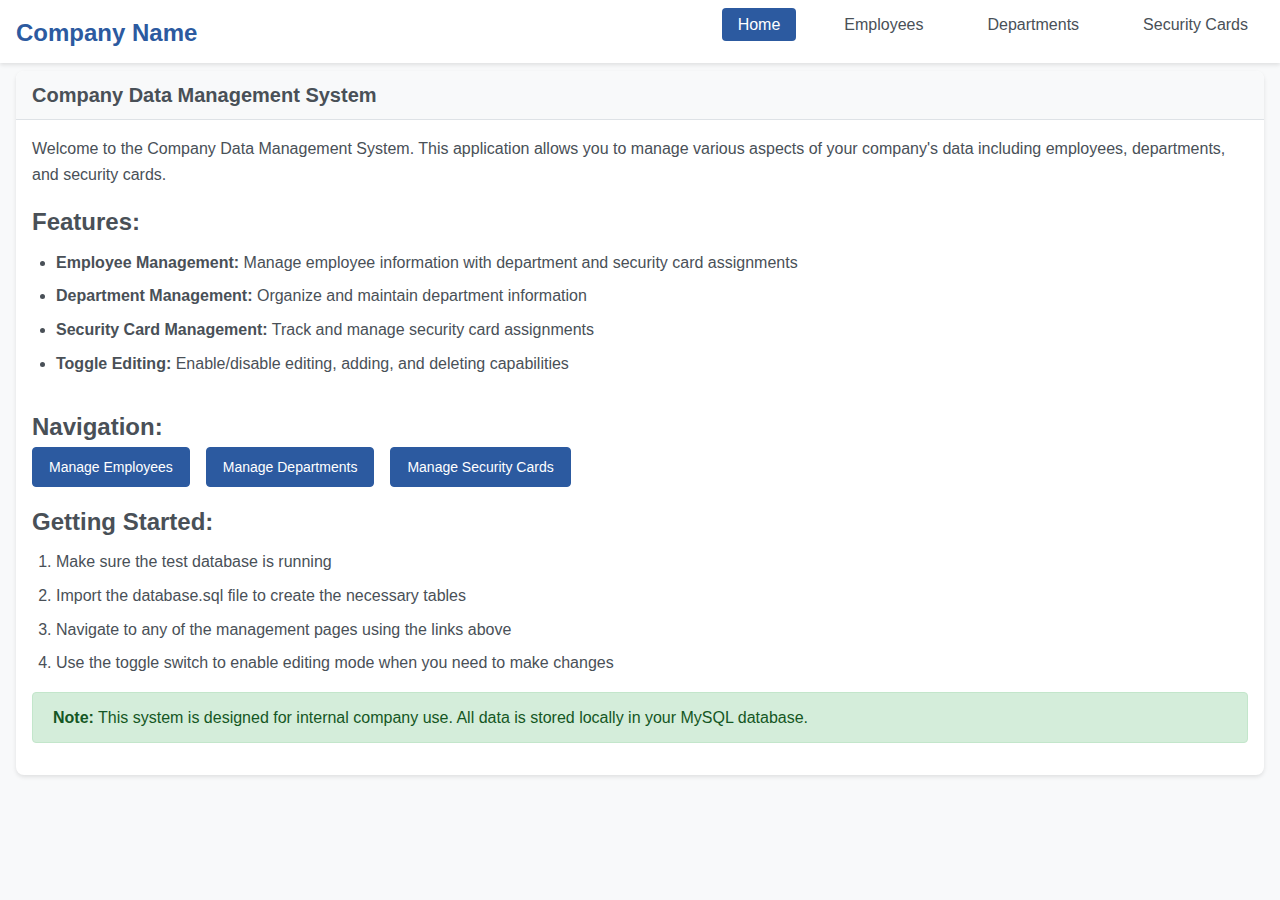
<file: index.html>
<!DOCTYPE html>
<html lang="en">
  <head>
    <meta charset="UTF-8" />
    <meta name="viewport" content="width=device-width, initial-scale=1.0" />
    <title>Company Data Management System</title>
    <link rel="stylesheet" href="assets/css/style.css" />
  </head>
  <body>
    <header class="header">
      <div class="header-content">
        <div class="logo">Company Name</div>
        <nav>
          <ul class="nav-links">
            <li><a href="index.html" class="active">Home</a></li>
            <li><a href="employees.html">Employees</a></li>
            <li><a href="departments.html">Departments</a></li>
            <li><a href="security-cards.html">Security Cards</a></li>
          </ul>
        </nav>
      </div>
    </header>

    <div class="container">
      <div class="card">
        <div class="card-header">
          <h1 class="card-title">Company Data Management System</h1>
        </div>
        <div class="card-body">
          <p>
            Welcome to the Company Data Management System. This application
            allows you to manage various aspects of your company's data
            including employees, departments, and security cards.
          </p>

          <h2>Features:</h2>
          <ul>
            <li>
              <strong>Employee Management:</strong> Manage employee information
              with department and security card assignments
            </li>
            <li>
              <strong>Department Management:</strong> Organize and maintain
              department information
            </li>
            <li>
              <strong>Security Card Management:</strong> Track and manage
              security card assignments
            </li>
            <li>
              <strong>Toggle Editing:</strong> Enable/disable editing, adding,
              and deleting capabilities
            </li>
          </ul>

          <h2>Navigation:</h2>
          <div class="btn-group">
            <a href="employees.html" class="btn btn-primary"
              >Manage Employees</a
            >
            <a href="departments.html" class="btn btn-primary"
              >Manage Departments</a
            >
            <a href="security-cards.html" class="btn btn-primary"
              >Manage Security Cards</a
            >
          </div>

          <h2>Getting Started:</h2>
          <ol>
            <li>Make sure the test database is running</li>
            <li>Import the database.sql file to create the necessary tables</li>
            <li>
              Navigate to any of the management pages using the links above
            </li>
            <li>
              Use the toggle switch to enable editing mode when you need to make
              changes
            </li>
          </ol>

          <div class="alert alert-success">
            <strong>Note:</strong> This system is designed for internal company
            use. All data is stored locally in your MySQL database.
          </div>
        </div>
      </div>
    </div>

    <script src="https://code.jquery.com/jquery-3.7.1.min.js"></script>
  </body>
</html>
</file>
<file: assets/css/style.css>
/* Company Data Management System - Styles */
:root {
  --primary-color: #2c5aa0;
  --secondary-color: #4a90e2;
  --accent-color: #5ba3f5;
  --success-color: #28a745;
  --danger-color: #dc3545;
  --warning-color: #ffc107;
  --light-gray: #f8f9fa;
  --medium-gray: #6c757d;
  --dark-gray: #495057;
  --border-color: #dee2e6;
  --white: #ffffff;
}

* {
  margin: 0;
  padding: 0;
  box-sizing: border-box;
}

body {
  font-family: "Segoe UI", Tahoma, Geneva, Verdana, sans-serif;
  line-height: 1.6;
  color: var(--dark-gray);
  background-color: var(--light-gray);
}

/* Header */
.header {
  background-color: var(--white);
  box-shadow: 0 2px 4px rgba(0, 0, 0, 0.1);
  padding: 0.25rem 0 0.1rem 0;
  margin-bottom: 0.5rem;
}

.header-content {
  width: 100%;
  margin: 0 auto;
  display: flex;
  justify-content: space-between;
  align-items: center;
  padding: 0 1rem;
}

.logo {
  font-size: 1.5rem;
  font-weight: bold;
  color: var(--primary-color);
}

.nav-links {
  display: flex;
  list-style: none;
  gap: 2rem;
}

.nav-links a {
  color: var(--dark-gray);
  text-decoration: none;
  padding: 0.5rem 1rem;
  border-radius: 4px;
  transition: all 0.3s ease;
}

.nav-links a:hover,
.nav-links a.active {
  background-color: var(--primary-color);
  color: var(--white);
}

/* Main Container */
.container {
  width: 100%;
  margin: 0 auto;
  padding: 0 1rem;
}

/* Cards */
.card {
  background-color: var(--white);
  border-radius: 8px;
  box-shadow: 0 2px 4px rgba(0, 0, 0, 0.1);
  overflow: hidden;
  margin-bottom: 0.5rem;
}

.card-header {
  background-color: var(--light-gray);
  padding: 0.5rem 1rem 0.5rem 1rem;
  border-bottom: 1px solid var(--border-color);
  display: flex;
  justify-content: space-between;
  align-items: center;
}

.card-title {
  font-size: 1.25rem;
  font-weight: 600;
  color: var(--dark-gray);
}

.card-body {
  padding: 1rem;
}

.card-body h2 {
  padding-top: 1rem;
}

/* Buttons */
.modal-footer {
  display: flex;
  gap: 0.5rem;
  justify-content: flex-end;
}

/* Button hover effects */
.btn:hover {
  transform: translateY(-1px);
  transition: transform 0.15s ease-in-out;
}

.btn {
  display: inline-block;
  padding: 0.5rem 1rem;
  font-size: 0.875rem;
  font-weight: 500;
  text-align: center;
  text-decoration: none;
  border: 1px solid transparent;
  border-radius: 4px;
  cursor: pointer;
  transition: all 0.3s ease;
  margin-right: 0.5rem;
}

.btn-primary {
  background-color: var(--primary-color);
  color: var(--white);
  border-color: var(--primary-color);
}

.btn-primary:hover {
  background-color: var(--secondary-color);
  border-color: var(--secondary-color);
}

.btn-success {
  background-color: var(--success-color);
  color: var(--white);
  border-color: var(--success-color);
}

.btn-success:hover {
  background-color: #218838;
  border-color: #1e7e34;
}

.btn-danger {
  background-color: var(--danger-color);
  color: var(--white);
  border-color: var(--danger-color);
}

.btn-danger:hover {
  background-color: #c82333;
  border-color: #bd2130;
}

.btn-warning {
  background-color: var(--warning-color);
  color: var(--dark-gray);
  border-color: var(--warning-color);
}

.btn-warning:hover {
  background-color: #e0a800;
  border-color: #d39e00;
}

.btn-secondary {
  background-color: #6c757d;
  color: var(--white);
  border-color: #6c757d;
  text-shadow: 0 1px 0 rgba(0, 0, 0, 0.2);
  transition: all 0.15s ease-in-out;
}

.btn-secondary:hover {
  background-color: #5a6268;
  border-color: #545b62;
  color: var(--white);
  transform: translateY(-1px);
  box-shadow: 0 4px 6px rgba(0, 0, 0, 0.1);
}

.btn-secondary:focus,
.btn-secondary.focus {
  box-shadow: 0 0 0 0.2rem rgba(130, 138, 145, 0.5);
}

.btn-secondary:not(:disabled):not(.disabled):active {
  background-color: #545b62;
  border-color: #4e555b;
  transform: translateY(0);
  box-shadow: 0 2px 4px rgba(0, 0, 0, 0.1);
}

/* Ensure button text is visible in all states */
.btn-secondary:not(:disabled):not(.disabled) {
  color: var(--white);
}

.btn-sm {
  padding: 0.25rem 0.5rem;
  font-size: 0.75rem;
}

.btn-group {
  display: flex;
  gap: 0.5rem;
  margin-bottom: 0rem;
}

/* DataTables Styling */
.dataTables_wrapper {
  margin-top: 1rem;
  width: 100%;
}

.dataTables_filter {
  margin-bottom: 1rem;
}

.dataTables_filter input {
  border: 1px solid var(--border-color);
  border-radius: 4px;
  padding: 0.375rem 0.75rem;
  margin-left: 0.5rem;
}

.dataTables_length select {
  border: 1px solid var(--border-color);
  border-radius: 4px;
  padding: 0.375rem 0.75rem;
  margin: 0 0.5rem;
}

.dataTables_info {
  color: var(--medium-gray);
}

.dataTables_paginate .paginate_button {
  padding: 0.375rem 0.75rem;
  margin: 0 0.25rem;
  border: 1px solid var(--border-color);
  border-radius: 4px;
  background-color: var(--white);
  color: var(--primary-color);
  cursor: pointer;
  text-decoration: none;
}

.dataTables_paginate .paginate_button:hover {
  background-color: var(--light-gray);
}

.dataTables_paginate .paginate_button.current {
  background-color: var(--primary-color);
  color: var(--white);
  border-color: var(--primary-color);
}

.dataTables_paginate {
  margin-bottom: 0.25rem;
}

/* Table Responsive Container */
.table-responsive {
  width: 100%;
  overflow-x: auto;
}

.table-responsive::-webkit-scrollbar {
  height: 8px;
}

.table-responsive::-webkit-scrollbar-track {
  background: var(--light-gray);
}

.table-responsive::-webkit-scrollbar-thumb {
  background: var(--medium-gray);
  border-radius: 4px;
}

.table-responsive::-webkit-scrollbar-thumb:hover {
  background: var(--dark-gray);
}

/* Table Styling */
.table {
  width: 100% !important;
  min-width: 960px;
}

.table th,
.table td {
  padding: 0.75rem;
  text-align: left;
  border-top: 1px solid var(--border-color);
  border-bottom: 1px solid var(--border-color);
  overflow: hidden;
  text-overflow: ellipsis;
  word-wrap: break-word; /* Allow word wrapping for long content */
}

.table th {
  background-color: var(--light-gray);
  font-weight: 600;
  color: var(--dark-gray);
  position: sticky;
  top: 0;
  z-index: 10;
}

.table tbody tr:nth-child(even) {
  background-color: #f8f9fa;
}

.table tbody tr:hover {
  background-color: #e9ecef;
}

/* Specific column widths for better display */
.table th:first-child,
.table td:first-child {
  width: 5%; /* ID column */
  min-width: 60px;
}

.table .actions-column {
  width: 10%; /* Actions column */
  min-width: 120px;
  text-align: center;
}

.table .actions-column .btn {
  margin: 0 2px;
  padding: 0.25rem 0.5rem;
  font-size: 0.75rem;
}

/* Modal Styling */
.modal {
  display: none;
  position: fixed;
  z-index: 1000;
  left: 0;
  top: 0;
  width: 100%;
  height: 100%;
  background-color: rgba(0, 0, 0, 0.5);
}

.modal-content {
  background-color: var(--white);
  margin: 2% auto;
  padding: 0;
  border-radius: 8px;
  width: 90%;
  max-width: 600px;
  max-height: 90vh;
  overflow-y: auto;
  box-shadow: 0 4px 6px rgba(0, 0, 0, 0.1);
}

.modal-header {
  display: flex;
  justify-content: space-between;
  align-items: center;
  padding: 1rem 1.5rem;
  background-color: var(--light-gray);
  border-bottom: 1px solid var(--border-color);
}

.modal-title {
  font-size: 1.25rem;
  font-weight: 600;
  color: var(--dark-gray);
}

.close {
  font-size: 1.5rem;
  font-weight: bold;
  cursor: pointer;
  color: var(--medium-gray);
}

.close:hover {
  color: var(--dark-gray);
}

.modal-body {
  padding: 1.5rem;
  max-height: 60vh;
  overflow-y: auto;
}

.modal-footer {
  display: flex;
  justify-content: flex-end;
  gap: 0.5rem;
  padding: 1rem 1.5rem;
  background-color: var(--light-gray);
  border-top: 1px solid var(--border-color);
}

/* Form Styling */
.form-group {
  margin-bottom: 1rem;
}

.form-label {
  display: block;
  margin-bottom: 0.5rem;
  font-weight: 500;
  color: var(--dark-gray);
}

.form-control {
  width: 100%;
  padding: 0.375rem 0.75rem;
  font-size: 1rem;
  border: 1px solid var(--border-color);
  border-radius: 4px;
  background-color: var(--white);
  transition: border-color 0.3s ease;
}

.form-control:focus {
  outline: 0;
  border-color: var(--primary-color);
  box-shadow: 0 0 0 0.2rem rgba(44, 90, 160, 0.25);
}

.form-control.is-invalid {
  border-color: var(--danger-color);
}

.invalid-feedback {
  display: block;
  width: 100%;
  margin-top: 0.25rem;
  font-size: 0.875rem;
  color: var(--danger-color);
}

/* Toggle Switch */
.toggle-switch {
  position: relative;
  display: inline-block;
  width: 42px;
  height: 24px;
}

.toggle-switch input {
  opacity: 0;
  width: 0;
  height: 0;
  cursor: pointer;
}

.slider {
  position: absolute;
  cursor: pointer;
  top: 0;
  left: 0;
  right: 0;
  bottom: 0;
  background-color: #ccc;
  transition: 0.25s;
  border-radius: 24px;
}

.slider:before {
  position: absolute;
  content: "";
  height: 18px;
  width: 18px;
  left: 3px;
  bottom: 3px;
  background-color: white;
  transition: 0.25s;
  border-radius: 50%;
  box-shadow: 0 1px 2px rgba(0, 0, 0, 0.2);
}

input:checked + .slider {
  background-color: var(--primary-color);
}

input:checked + .slider:before {
  transform: translateX(18px);
}

/* Alert Messages */
.alert {
  padding: 0.75rem 1.25rem;
  margin-bottom: 1rem;
  border: 1px solid transparent;
  border-radius: 4px;
}

.alert-success {
  color: #155724;
  background-color: #d4edda;
  border-color: #c3e6cb;
}

.alert-danger {
  color: #721c24;
  background-color: #f8d7da;
  border-color: #f5c6cb;
}

/* Lists */
ul,
ol {
  padding-left: 1.5rem;
  margin: 0.5rem 0 1rem 0;
}

ul {
  list-style-type: disc;
}

ol {
  list-style-type: decimal;
}

li {
  margin-bottom: 0.5rem;
}

/* Responsive */
@media (max-width: 768px) {
  .header-content {
    flex-direction: column;
    gap: 1rem;
  }

  .nav-links {
    flex-direction: column;
    gap: 0.5rem;
  }

  .btn-group {
    flex-direction: column;
  }

  .modal-content {
    width: 95%;
    margin: 5% auto;
  }

  .container {
    padding: 0 1rem;
  }

  /* Table responsiveness on mobile */
  .table th,
  .table td {
    padding: 0.5rem;
    font-size: 0.875rem;
    max-width: 150px;
  }

  .table .actions-column {
    width: 100px;
    min-width: 100px;
    max-width: 100px;
  }

  .table .actions-column .btn {
    padding: 0.2rem 0.4rem;
    font-size: 0.7rem;
    margin: 0 1px;
  }

  .card-header {
    flex-direction: column;
    gap: 1rem;
    text-align: center;
  }

  .dataTables_wrapper .dataTables_filter,
  .dataTables_wrapper .dataTables_length {
    text-align: center;
    margin-bottom: 1rem;
  }

  .dataTables_wrapper .dataTables_info,
  .dataTables_wrapper .dataTables_paginate {
    text-align: center;
    margin-top: 1rem;
  }
}
</file>
